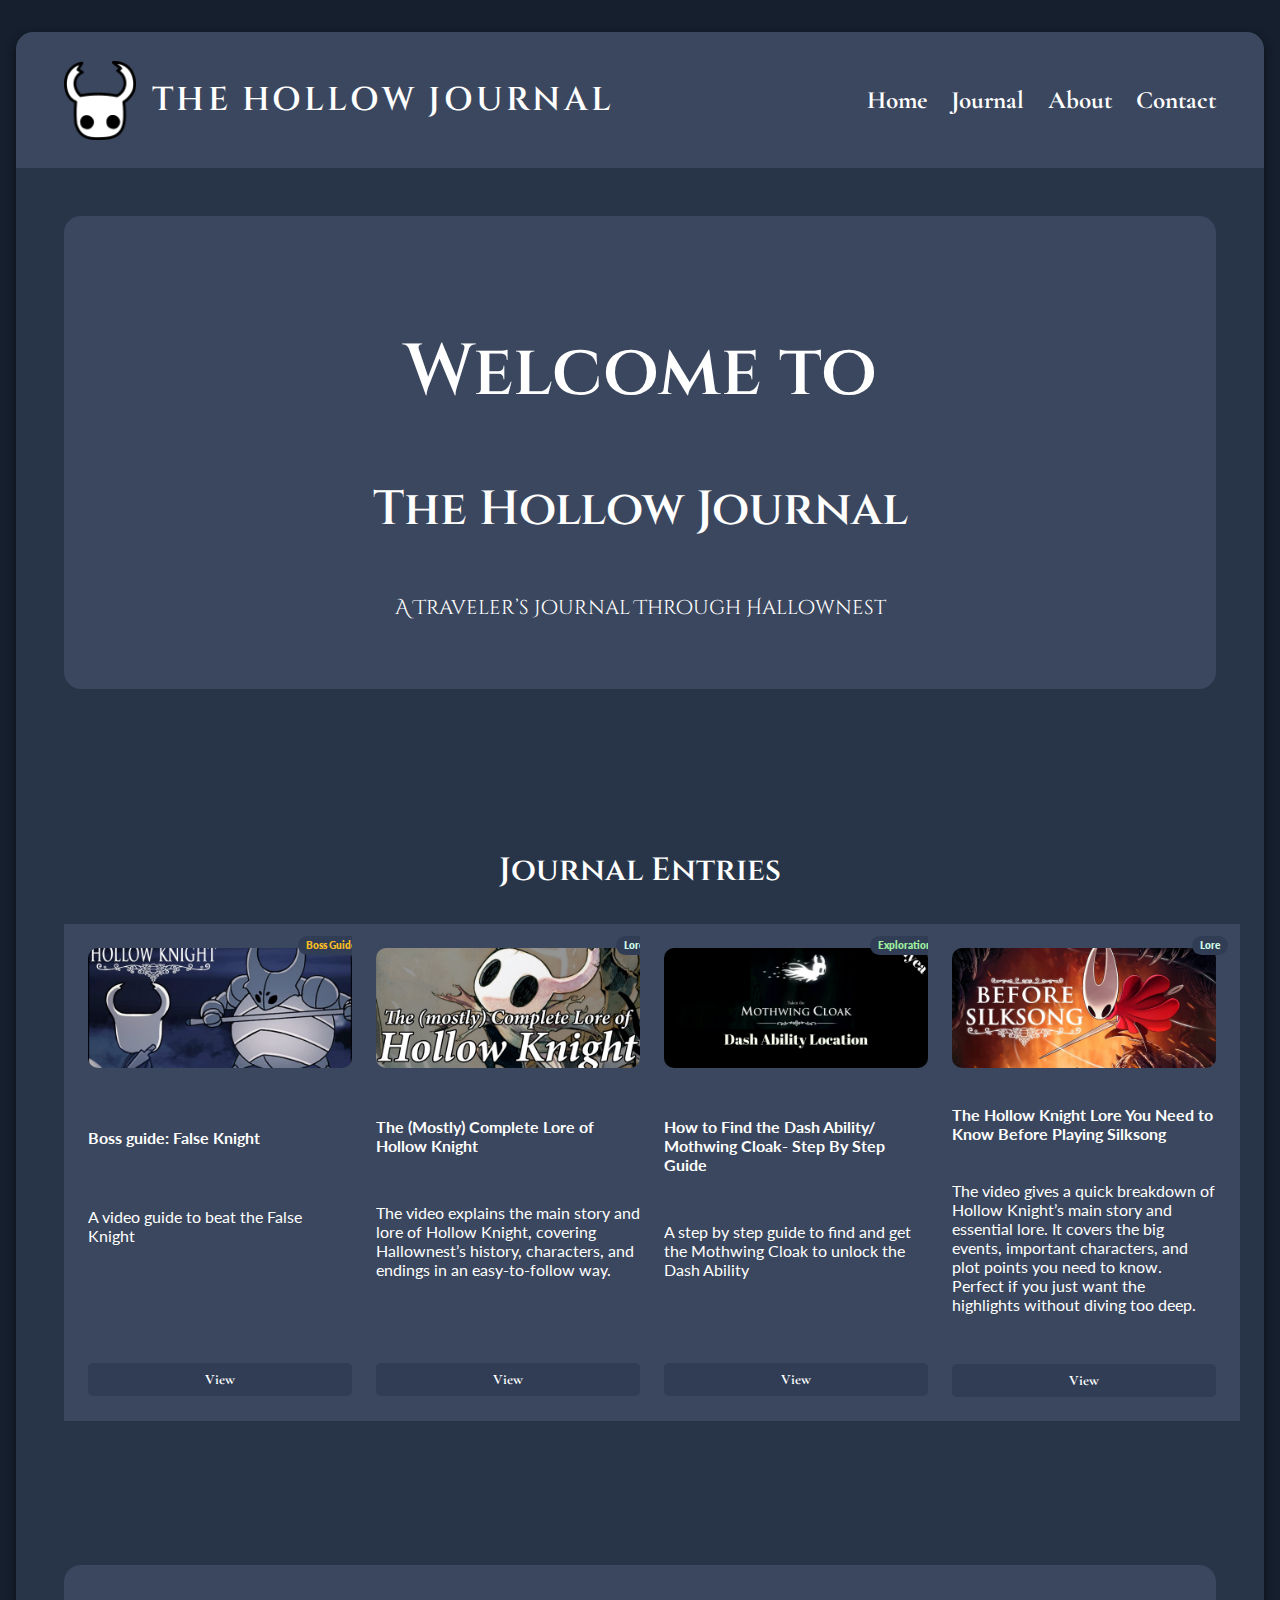
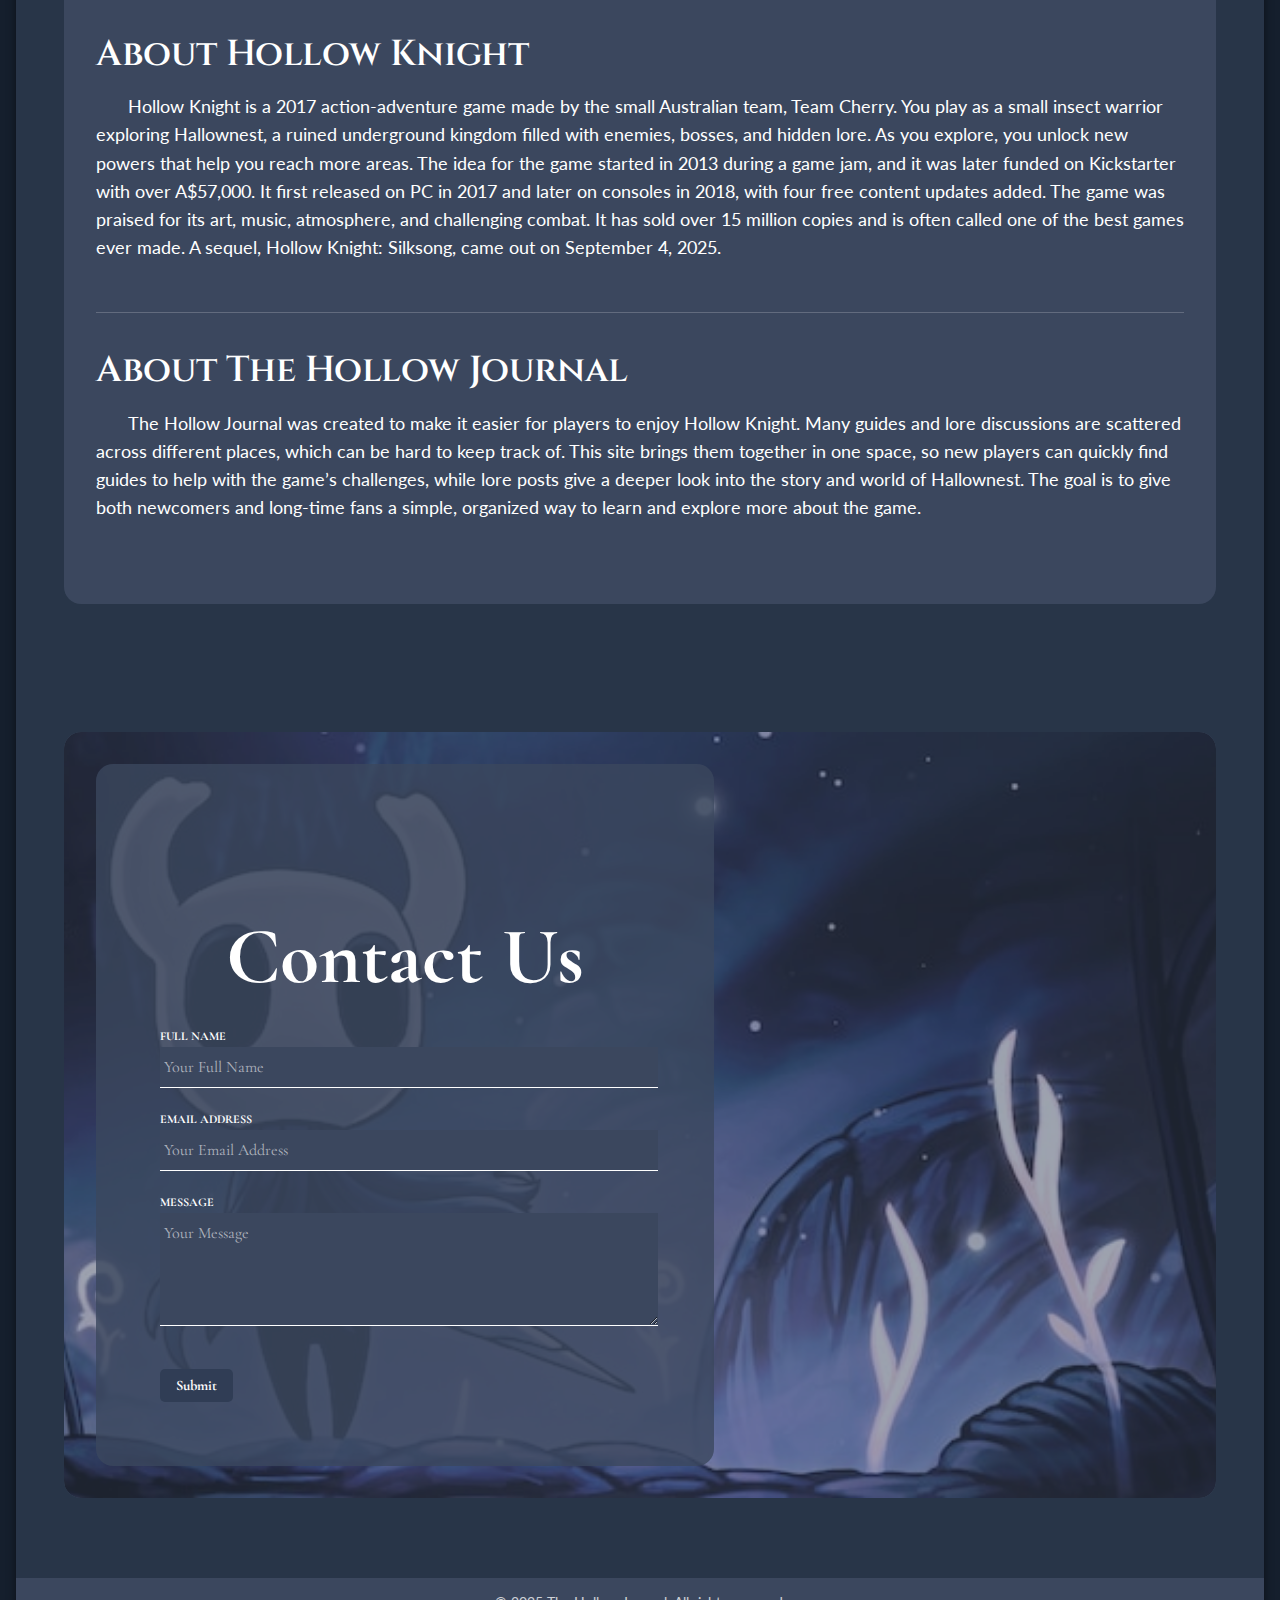
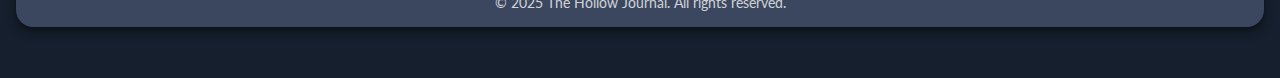
<file: index.html>
<!DOCTYPE html>
<html lang="en">
<head>
    <meta charset="UTF-8">
    <meta name="viewport" content="width=device-width, initial-scale=1.0">
    <title>The Hollow Journal</title>
    <link rel="stylesheet" href="styles.css">
    <link rel="preconnect" href="https://fonts.googleapis.com">
    <link rel="preconnect" href="https://fonts.gstatic.com" crossorigin>
    <link href="https://fonts.googleapis.com/css2?family=Cinzel:wght@400;500;600;700&family=Cinzel+Decorative:wght@400;700&family=Cormorant+Garamond:wght@400;700&family=Merriweather:wght@400;700&family=Lato:wght@400;600;700;800&display=swap" rel="stylesheet">
    <script src="script.js"></script>   
</head>
<body>
    <div class="container">
        <div class="main-card">
            
            <header class="header">
                <div class="logo-container">
                    <img class="logo" src="img/hollow knight mask.png" alt="The Hollow Journal Logo">
                </div>
                <h1 class="site-title">THE HOLLOW JOURNAL</h1>
                
                <div class="hamburger" id="hamburger">
                    <span></span>
                    <span></span>
                    <span></span>
                </div>

                <nav class="nav">
                    <a href="#home-section" class="nav-link active">Home</a>
                    <a href="#journal-preview" class="nav-link">Journal</a>
                    <a href="#about-section" class="nav-link">About</a>
                    <a href="#contact-section" class="nav-link">Contact</a>
                </nav>
            </header>

            <main class="content single-page-layout">
                
                <!-- HOME -->
                <section id="home-section" class="scroll-section home-hero-area">
                    <div class="hero-content">
                        <h2 class="hero-title">Welcome to</h2>
                        <h3 class="hero-subtitle">The Hollow Journal</h3>
                        <p class="hero-tagline">A Traveler’s Journal Through Hallownest</p>
                    </div>
                </section>

                <!-- 2. JOURNAL PREVIEW -->
                <section id="journal-preview" class="scroll-section journal-preview-area">
                    <h3 class="section-title">Journal Entries</h3>

                    <div class="journal-preview-grid-wrapper">

                        <!-- Articles Grid -->
                        <div class="articles-grid">
                            <article class="article-card entry-card">
                                <img class="article-image" src="img/false knight/Guide Boss (False Knight).jpg" alt="Boss Guide: False Knight">
                                <span class="article-tag tag-boss">Boss Guide</span>
                                <h4 class="article-title">Boss guide: False Knight</h4>
                                <p class="article-description">A video guide to beat the False Knight</p>
                                <div class="article-line full"></div>
                                <div class="article-line short"></div>
                                <button class="read-more-btn" data-article-id="false-knight">View</button>
                            </article>
                            <article class="article-card entry-card">
                                <img class="article-image" src="img/mostly complete lore.jpg" alt="The (Mostly) Complete Lore of Hollow Knight">
                                <span class="article-tag tag-lore">Lore</span>
                                <h4 class="article-title">The (Mostly) Complete Lore of Hollow Knight</h4>
                                <p class="article-description">The video explains the main story and lore of Hollow Knight, covering Hallownest’s history, characters, and endings in an easy-to-follow way.</p>
                                <div class="article-line full"></div>
                                <div class="article-line short"></div>
                                <button class="read-more-btn" data-article-id="complete-lore">View</button>
                            </article>
                            <article class="article-card entry-card">
                                <img class="article-image" src="img/mothwing cloak cid thumbnail.png" alt="Mothwing Cloak Guide">
                                <span class="article-tag tag-exploration">Exploration</span>
                                <h4 class="article-title">How to Find the Dash Ability/ Mothwing Cloak- Step By Step Guide</h4>
                                <p class="article-description">A step by step guide to find and get the Mothwing Cloak to unlock the Dash Ability</p>
                                <div class="article-line full"></div>
                                <div class="article-line short"></div>
                                <button class="read-more-btn" data-article-id="mothwing-cloak">View</button>
                            </article>
                            <article class="article-card entry-card">
                                <img class="article-image" src="img/before playing silksong.jpg" alt="Hornet Lore">
                                <span class="article-tag tag-lore">Lore</span>
                                <h4 class="article-title">The Hollow Knight Lore You Need to Know Before Playing Silksong</h4>
                                <p class="article-description">The video gives a quick breakdown of Hollow Knight’s main story and essential lore. It covers the big events, important characters, and plot points you need to know. Perfect if you just want the highlights without diving too deep.</p>
                                <div class="article-line full"></div>
                                <div class="article-line short"></div>
                                <button class="read-more-btn" data-article-id="silksong-lore">View</button>
                            </article>
                        </div>
                    </div>
                </section>

                <!-- 3. ABOUT SECTION -->
                <section id="about-section" class="scroll-section about-area">
                    <div class="about-container">
                        <div class="about-section">
                            <h3 class="about-heading title-cinzel">About Hollow Knight</h3>
                            <p class="about-text">
                                Hollow Knight is a 2017 action-adventure game made by the small Australian team, Team Cherry. You play as a small insect warrior exploring Hallownest, a ruined underground kingdom filled with enemies, bosses, and hidden lore. As you explore, you unlock new powers that help you reach more areas. The idea for the game started in 2013 during a game jam, and it was later funded on Kickstarter with over A$57,000. It first released on PC in 2017 and later on consoles in 2018, with four free content updates added. The game was praised for its art, music, atmosphere, and challenging combat. It has sold over 15 million copies and is often called one of the best games ever made. A sequel, Hollow Knight: Silksong, came out on September 4, 2025.
                            </p>
                        </div>
                        <div class="about-section">
                            <h3 class="about-heading title-cinzel">About The Hollow Journal</h3>
                            <p class="about-text">
                                The Hollow Journal was created to make it easier for players to enjoy Hollow Knight. Many guides and lore discussions are scattered across different places, which can be hard to keep track of. This site brings them together in one space, so new players can quickly find guides to help with the game’s challenges, while lore posts give a deeper look into the story and world of Hallownest. The goal is to give both newcomers and long-time fans a simple, organized way to learn and explore more about the game.
                            </p>
                        </div>
                    </div>
                </section>

                <!-- 4. CONTACT SECTION -->
                <section id="contact-section" class="scroll-section contact-area">
                    <div class="contact-container">
                        <div class="contact-background-image"></div>
                        <div class="contact-form-wrapper">
                            <h3 class="form-title title-garamond">Contact Us</h3>
                            <form>
                                <div class="form-group">
                                    <label for="name" class="form-label">FULL NAME</label>
                                    <input type="text" id="name" placeholder="Your Full Name" class="form-input">
                                </div>
                                <div class="form-group">
                                    <label for="email" class="form-label">EMAIL ADDRESS</label>
                                    <input type="email" id="email" placeholder="Your Email Address" class="form-input">
                                </div>
                                <div class="form-group">
                                    <label for="message" class="form-label">MESSAGE</label>
                                    <textarea id="message" rows="4" placeholder="Your Message" class="form-input textarea-message"></textarea>
                                </div>
                                <button type="submit" class="read-more-btn submit-btn">Submit</button>
                            </form>
                        </div>
                    </div>
                </section>

            </main>

            <!-- FOOTER BAR -->
            <footer class="footer">
                <p class="footer-text">&copy; 2025 The Hollow Journal. All rights reserved.</p>
            </footer>
        </div>
    </div>

    <!-- Mobile Menu Structure -->
    <div class="mobile-menu" id="mobileMenu">
        <a href="#home-section">Home</a>
        <a href="#journal-preview">Journal</a>
        <a href="#about-section">About</a>
        <a href="#contact-section">Contact</a>
    </div>

    <!-- JOURNAL CONTENT MODAL/OVERLAY (Hidden by default) -->
    <div class="journal-modal-overlay" id="journalModal">
        <div class="modal-content-container">
            
            <!-- Close Button -->
            <button class="modal-close-btn" id="closeModalBtn" aria-label="Close article">&times;</button>
            
            <!-- Article Content Title -->
            <h2 class="modal-title title-cinzel" id="modalTitle">Loading Title...</h2>
            
            <!-- Dynamic Content Area -->
            <div class="modal-body" id="modalBody">
                <p>Content will load here...</p>
            </div>

        </div>
    </div>    
</body>
</html>
</file>
<file: styles.css>
:root {
    --color-bg-body: #151F2D;
    --color-bg-main: #283548;
    --color-bg-accent: #3B475E;
    --color-bg-button: #303D55;
    --color-text-light: #FFFFFF;
    --color-link-hover: #6a779a; 
    --color-tag-boss: #FBBD23; 
    --color-tag-lore: #D1FAE5; 
    --color-tag-exploration: #9FEF9F; 
    --max-content-width: 1400px;
}


body {
    background-color: var(--color-bg-body);
    color: var(--color-text-light);
    font-family: 'Lato', sans-serif;
    margin: 0;
    padding: 0;
}
.container {
    min-height: 100vh;
    display: flex;
    justify-content: center;
    align-items: flex-start; 
    padding: 0; 
}
.main-card {
    background-color: var(--color-bg-main);
    box-shadow: 0 4px 10px rgba(0, 0, 0, 0.5);
    border-radius: 17px;
    width: 100%;
    max-width: var(--max-content-width);
    overflow: hidden;
    margin: 2rem 1rem; 
}




.title-cinzel { font-family: 'Cinzel', serif; }
.title-garamond { font-family: 'Cormorant Garamond', serif; }
.hero-tagline { font-family: 'Cinzel Decorative', cursive; }
.article-line {
    height: 5px;
    background-color: var(--color-bg-accent);
    border-radius: 20px;
    margin-top: 4px;
}
.article-line.full { width: 100%; }
.article-line.three-quarter { width: 80%; }
.article-line.half { width: 60%; }
.article-line.short { width: 60%; }


/* --- Header & Navigation --- */
.header {
    background-color: var(--color-bg-accent);
    padding: 1rem;
    display: flex;
    justify-content: space-between;
    align-items: center;
    border-top-left-radius: 17px;
    border-top-right-radius: 17px;
}
.logo-container { display: flex; align-items: center; }
.logo { width: 48px; height: 48px; margin-right: 1rem; }
.site-title {
    font-family: 'Cinzel', serif;
    font-size: 1.5rem;
    font-weight: 600;
    letter-spacing: 0.1em;
    flex-grow: 1; 
}
.nav {
    display: none; /* Hide desktop nav on mobile */
    margin-left: 2rem;
}
.nav-link {
    color: var(--color-text-light);
    font-family: 'Cormorant Garamond', serif;
    font-size: 1.25rem;
    font-weight: 700;
    text-decoration: none;
    margin-left: 1.5rem;
    padding: 0.5rem 0;
    transition: color 0.3s;
}
.nav-link:hover{ color: var(--color-link-hover); }

/* Mobile Menu Button */
.hamburger {
    display: flex;
    flex-direction: column;
    justify-content: space-around;
    width: 30px;
    height: 30px;
    cursor: pointer;
    z-index: 20;
}
.hamburger span {
    display: block;
    width: 100%;
    height: 3px;
    background: var(--color-text-light);
    transition: all 0.3s ease-in-out;
}
.mobile-menu {
    position: fixed;
    top: 0;
    left: 0;
    width: 100%;
    height: 100%;
    background-color: var(--color-bg-accent);
    display: flex;
    flex-direction: column;
    align-items: center;
    justify-content: center;
    gap: 2rem;
    z-index: 10;
    transform: translateX(100%);
    transition: transform 0.3s ease-in-out;
}
.mobile-menu.open { transform: translateX(0); }
.mobile-menu a {
    color: var(--color-text-light);
    font-size: 1.8rem;
    font-family: 'Cormorant Garamond', serif;
    text-decoration: none;
}

/* --- Main Content Layout --- */
.content {
    padding: 0; 
}


.scroll-section {
    padding: 2rem 1.5rem;
    margin-bottom: 2rem; 
    background-color: var(--color-bg-main);
}

/* 1. HOME / HERO SECTION */
.home-hero-area {
    padding: 3rem 1.5rem;
}
.hero-content {
    background-color: var(--color-bg-accent);
    border-radius: 17px;
    padding: 3rem 1rem;
    display: flex;
    flex-direction: column;
    justify-content: center;
    align-items: center;
    text-align: center;
}
.hero-title {
    font-family: 'Cinzel', serif;
    font-size: 3rem;
    font-weight: 600;
    margin-bottom: 0.5rem;
}
.hero-subtitle {
    font-family: 'Cinzel', serif;
    font-size: 2rem;
    font-weight: 600;
    margin-bottom: 2rem;
}
.hero-tagline {
    font-family: 'Cinzel Decorative', cursive;
    font-size: 1.25rem;
    font-weight: 400;
}

/* 2. JOURNAL PREVIEW SECTION */
.journal-preview-area {
    background-color: var(--color-bg-main);
    padding: 2rem 1.5rem;
}
.section-title {
    font-family: 'Cinzel', serif;
    font-size: 2rem;
    font-weight: 600;
    text-align: center;
    margin-bottom: 2rem;
}

.journal-preview-grid-wrapper {
    display: grid;
    grid-template-columns: 1fr;
    overflow-x: auto; 
    padding-bottom: 1rem;   
}

.articles-grid {
    display: grid;
    grid-template-columns: repeat(4, 280px); 
    gap: 1.5rem;
    padding-right: 1.5rem; 
    white-space: normal; 
}
.entry-card {
    background-color: var(--color-bg-accent);
    padding: 1.5rem;
    display: inline-flex;
    flex-direction: column;
    justify-content: space-between;
    min-height: 350px; 
    position: relative;
    transition: transform 0.3s, box-shadow 0.3s;
    width: 100%; 
    
}
.entry-card:hover { 
    transform: translateY(-3px); 
    box-shadow: 0 5px 15px rgba(0, 0, 0, 0.4);
}
.article-image {
    width: 100%;
    height: 120px;
    object-fit: cover;
    border-radius: 10px;
    margin-bottom: 1rem;
}
.article-tag {
    position: absolute;
    top: 12px;
    right: 12px;
    background-color: var(--color-bg-button);
    color: var(--color-text-light);
    font-size: 0.6rem;
    font-family: 'Lato', sans-serif;
    font-weight: 800;
    padding: 4px 8px;
    border-radius: 20px;
}
.tag-boss { color: var(--color-tag-boss); }
.tag-lore { color: var(--color-tag-lore); }
.tag-exploration { color: var(--color-tag-exploration); }

.category-btn {
    background-color: var(--color-bg-button);
    color: var(--color-text-light);
    font-family: 'Cormorant Garamond', serif;
    font-weight: 700;
    font-size: 1.25rem;
    padding: 0.5rem 1.5rem;
    border-radius: 17px;
    border: none;
    cursor: pointer;
    transition: background-color 0.3s;
    width: 150px; 
}
.category-btn:hover { background-color: #3b506d; }


/* 3. ABOUT SECTION */
.about-area {
    background-color: var(--color-bg-main);
    padding: 2rem 1.5rem;
}
.about-container {
    background-color: var(--color-bg-accent);
    border-radius: 17px;
    padding: 2rem;
}
.about-section {
    padding-bottom: 2rem;
    margin-bottom: 2rem;
}
.about-section:first-child { border-bottom: 1px solid rgba(255, 255, 255, 0.2); }
.about-section:last-child { border-bottom: none; margin-bottom: 0; }

.about-heading {
    font-size: 2rem;
    font-weight: 600;
    margin-bottom: 1rem;
    line-height: 1.2;
}
.about-text {
    font-size: 1rem;
    line-height: 1.6;
    text-indent: 2rem;
}


/* 4. CONTACT SECTION */
.contact-area {
    background-color: var(--color-bg-main);
    padding: 2rem 1.5rem;
}
.contact-container {
    position: relative;
    background-color: var(--color-bg-accent);
    border-radius: 17px;
    padding: 2rem;
    min-height: 600px; 
    overflow: hidden;
}
.contact-background-image {
    position: absolute;
    top: 0;
    left: 0;
    width: 100%;
    height: 100%;
    background: url('img/contact\ image.jpg') center/cover;
    opacity: 0.5;
    border-radius: 17px;
    z-index: 0;
}
.contact-form-wrapper {
    position: relative;
    z-index: 1;
    background: rgba(59, 71, 94, 0.8); 
    border-radius: 17px;
    padding: 1.5rem;
}
.form-title {
    font-size: 3rem;
    font-weight: 700;
    margin-bottom: 1.5rem;
    text-align: center;
}
.form-group {
    margin-bottom: 1.5rem;
}
.form-label {
    display: block;
    font-size: 0.75rem;
    font-family: 'Cormorant Garamond', serif;
    font-weight: 700;
    margin-bottom: 0.25rem;
}
.form-input {
    width: 100%;
    background-color: var(--color-bg-accent);
    color: var(--color-text-light);
    border: none;
    border-bottom: 1px solid var(--color-text-light);
    padding: 0.5rem 0.25rem;
    font-size: 1rem;
    font-family: 'Cormorant Garamond', serif;
    transition: border-bottom-color 0.3s;
    line-height: 1.5;
}
.form-input::placeholder {
    color: rgba(255, 255, 255, 0.6);
}
.form-input:focus {
    outline: none;
    border-bottom-color: var(--color-link-hover);
}
.textarea-message {
    resize: vertical;
}
.submit-btn {
    width: auto;
    padding: 0.75rem 2rem;
    font-size: 1.25rem;
}

/* --- Shared Styles (Buttons, Footer, etc.) --- */
.read-more-btn {
    background-color: var(--color-bg-button);
    color: var(--color-text-light);
    font-family: 'Cormorant Garamond', serif;
    font-weight: 700;
    font-size: 0.9rem;
    padding: 0.5rem 1rem;
    border-radius: 5px;
    border: none;
    cursor: pointer;
    transition: background-color 0.3s;
    margin-top: 1rem;
}
.read-more-btn:hover {
    background-color: #3b506d; 
}

/* --- Footer Styles --- */
.footer {
    background-color: var(--color-bg-accent);
    padding: 1rem;
    text-align: center;
    border-bottom-left-radius: 17px;
    border-bottom-right-radius: 17px;
}
.footer-text {
    font-size: 0.9rem;
    opacity: 0.75;
    margin: 0;
}

/* --- Video --- */
.journal-modal-overlay {
            position: fixed;
            top: 0;
            left: 0;
            width: 100%;
            height: 100%;
            background-color: rgba(21, 31, 45, 0.95); 
            display: flex;
            justify-content: center;
            align-items: center;
            z-index: 1000; 
            visibility: hidden;
            opacity: 0;
            transition: opacity 0.3s, visibility 0.3s;
        }

        .journal-modal-overlay.open {
            visibility: visible;
            opacity: 1;
        }

        .modal-content-container {
            background-color: var(--color-bg-main);
            color: var(--color-text-light);
            border-radius: 17px;
            padding: 2rem;
            position: relative;
            max-width: 90%;
            width: 800px; 
            max-height: 90vh; 
            overflow-y: auto; 
            box-shadow: 0 10px 30px rgba(0, 0, 0, 0.7);
            transform: scale(0.9);
            transition: transform 0.3s ease-out;
        }

        .journal-modal-overlay.open .modal-content-container {
            transform: scale(1);
        }

        .modal-close-btn {
            position: absolute;
            top: 1rem;
            right: 1.5rem;
            background: none;
            border: none;
            color: var(--color-text-light);
            font-size: 2.5rem;
            font-weight: 300;
            cursor: pointer;
            line-height: 1;
            opacity: 0.7;
            transition: opacity 0.2s, color 0.2s;
            z-index: 10; 
        }

        .modal-close-btn:hover {
            opacity: 1;
            color: #ff4444; 
        }

        .modal-title {
            font-size: 2rem;
            text-align: center;
            margin-top: 0;
            padding-bottom: 1rem;
            border-bottom: 1px solid var(--color-bg-accent);
        }

        .modal-body {
            padding-top: 1rem;
            line-height: 1.6;
        }
        
        .modal-body .video-wrapper {
            position: relative;
            padding-bottom: 56.25%; 
            height: 0;
            overflow: hidden;
            margin-bottom: 1.5rem;
            border-radius: 10px;
        }
        .modal-body .video-wrapper iframe {
            position: absolute;
            top: 0;
            left: 0;
            width: 100%;
            height: 100%;
        }

/* --- Tablet/Desktop Shared Styles (>= 768px) --- */
@media (min-width: 768px) {
    .header { padding: 1.5rem 3rem; }
    .logo { width: 60px; height: 60px; }
    .site-title { font-size: 2rem; }
    .nav { display: flex; }
    .hamburger { display: none; }
    .hero-title { font-size: 4.5rem; }
    .hero-subtitle { font-size: 3rem; }
    .about-heading { font-size: 2.25rem; }
    .about-text { font-size: 1.1rem; }
    .form-title { font-size: 5rem; }
    .scroll-section { padding: 3rem; }

    .journal-preview-grid-wrapper {
        grid-template-columns: 1fr; 
        overflow-x: visible; 
        white-space: normal;
    }
    .articles-grid {
       grid-template-columns: repeat(4, 1fr);
    }
    .entry-card {
        width: 100%; 
    }
    .contact-form-wrapper {
        width: 60%;
        max-width: 650px;
        margin-right: 0;
    }
}

/* --- Desktop Styles (>= 1024px) --- */
@media (min-width: 1024px) {
    .logo { width: 72px; height: 79px; }
    .site-title { font-size: 2.0625rem; }
    .nav-link { font-size: 1.5625rem; }

    .articles-grid {
        grid-template-columns: repeat(4, 1fr);
    }
    .contact-form-wrapper {
        width: 45%; 
        max-width: 622px; 
        padding: 4rem;
        margin-right: 4%;
    }
}
</file>
